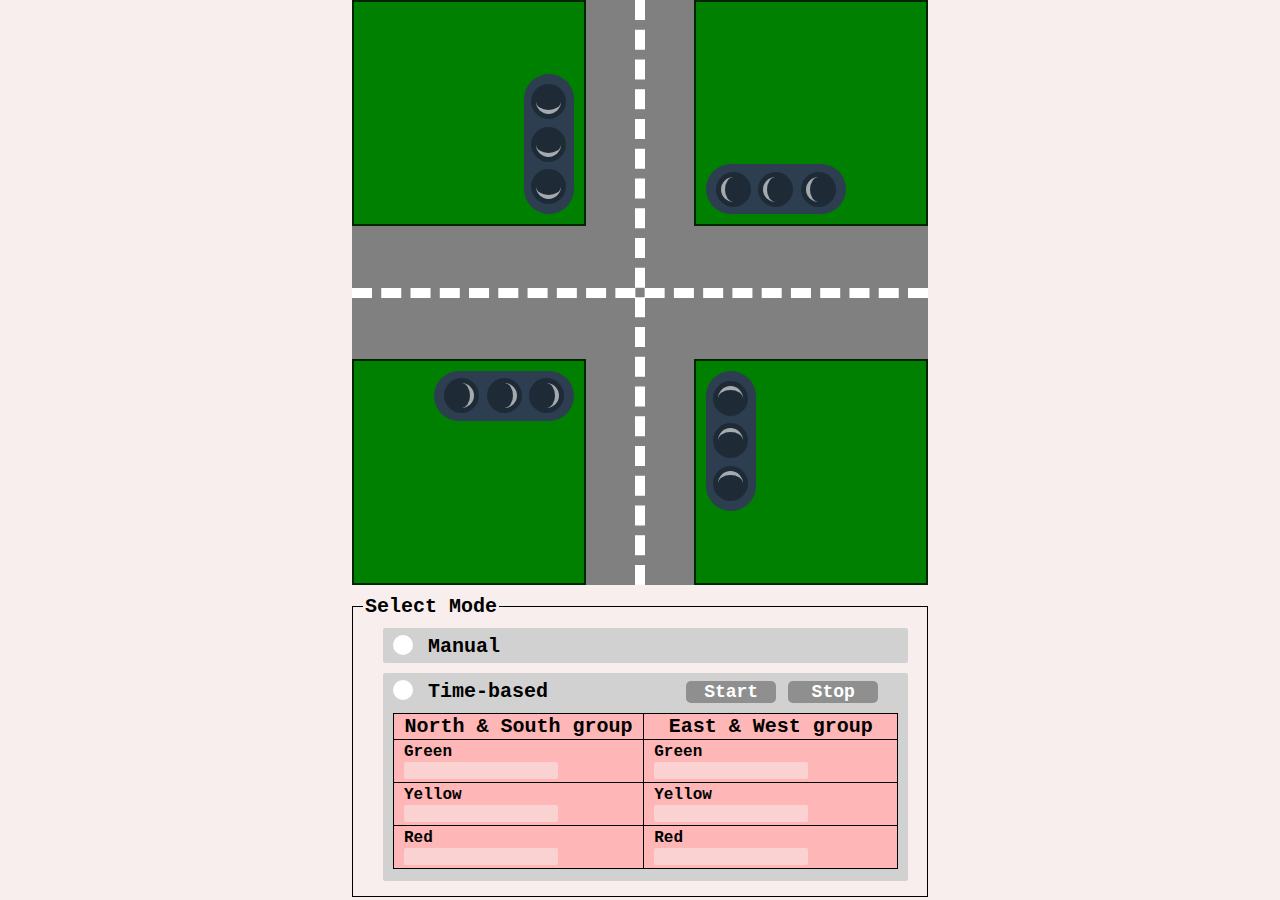
<file: index.html>
<!DOCTYPE html>

<html>
<title>Traffic-light</title>

<head>
   <link rel="stylesheet" type="text/css" href="trafficLight.css">
   <meta name="viewport" content="width=device-width, initial-scale=1">
   <script src="https://ajax.googleapis.com/ajax/libs/jquery/3.2.0/jquery.min.js"></script>
</head>

<body>
<a href="#" id="file_download" style="display: none;" download="">Download</a>
   <!-----------------------------------------
   -------------------------------------------
   ------ Component 1 (design of roads)-------
   -------------------------------------------
   ------------------------------------------>

   <div class="mainContainer">

      <!--leftTop light (light sequence _ 1)-->
      <div class="leftTop">
         <div class="container">
            <div class="circles1" id="redLeftTop" onclick="red_north_south_manual()"></div>
            <div class="circles1" id="yellowLeftTop" onclick="yellow_north_south_manual()"></div>
            <div class="circles1" id="greenLeftTop" onclick="green_north_south_manual()"></div>
         </div>
      </div>

      <!--rightTop light (light sequence _ 4)-->
      <div class="rightTop">
         <div class="container-two">
            <div class="circles2" id="redRightTop" onclick="red_east_west_manual()"></div>
            <div class="circles2" id="yellowRightTop" onclick="yellow_east_west_manual()"></div>
            <div class="circles2" id="greenRightTop" onclick="green_east_west_manual()"></div>
         </div>
      </div>

      <!--dividers horizontal-->
         <p class="leftRoad_GoLane" id="leftRoad_GoLane"></p>
      <div class="horizontalLine"></div>
         <p class="rightRoad_GoLane" id="rightRoad_GoLane"></p>

      <!--dividers vertical-->
         <p class="bottomRoad_GoLane" id="bottomRoad_GoLane"></p>
      <div class="verticalLine"></div>
         <p class="topRoad_GoLane" id="topRoad_GoLane"></p>

      <!--leftBottom light (light sequence _ 3)-->
      <div class="leftBottom">
         <div class="container-three">
            <div class="circles3" id="redLeftBottom" onclick="red_east_west_manual()"></div>
            <div class="circles3" id="yellowLeftBottom" onclick="yellow_east_west_manual()"></div>
            <div class="circles3" id="greenLeftBottom" onclick="green_east_west_manual()"></div>
         </div>
      </div>

      <!--rightBottom light (light sequence _ 2)-->
      <div class="rightBottom">
         <div class="container-four">
            <div class="circles4" id="redRightBottom" onclick="red_north_south_manual()"></div>
            <div class="circles4" id="yellowRightBottom" onclick="yellow_north_south_manual()"></div>
            <div class="circles4" id="greenRightBottom" onclick="green_north_south_manual()"></div>
         </div>
      </div>
   </div>

   <!-----------------------------------------
   -------------------------------------------
   ------ Component 2 (controler section)-----
   -------------------------------------------
   ------------------------------------------>

   <div class="controls">
      <fieldset>
         <legend>Select Mode</legend>
         <h3>Select Mode</h3>
         <div class="controlsSub1">

            <!--manual radio button-->
            <label class="cont">Manual
               <input type="radio" name="mode" value="manual" id="manual" onchange="manual_change()">
               <span class="checkmark"></span>
            </label>
         </div>
         <div class="controlsSub2">

            <!--timeBased radio button-->
            <label class="cont">Time-based
               <input type="radio" name="mode" value="timeBased" id="timeBased" onchange="time_based_change()">
               <span class="checkmark"></span>
            </label>

            <!--manual start-stop button-->
            <div class="buttons">
               <input type="button" name="start" value="Start" onclick="start_timeBased()" class="start" />
               <input type="button" name="stop" value="Stop" onclick="stop_timeBased()" class="stop" />
            </div>

            <!--table of custom time for timeBased mode-->
            <table>
               <tr>
                  <th>North & South group</th>
                  <th>East & West group</th>
               </tr>
               <tr>
                 <td>Green &nbsp;&nbsp;&nbsp;<input type="number" id="greenNS" class="tableText" onkeyup="sync_time()"/></td>
                 <td>Green &nbsp;&nbsp;&nbsp;<input type="number" id="greenEW" class="tableText" disabled/></td>
               </tr>
               <tr>
                  <td>Yellow &nbsp;&nbsp;<input type="number" id="yellowNS" class="tableText" onkeyup="sync_time()"/></td>
                  <td>Yellow &nbsp;&nbsp;<input type="number" id="yellowEW" class="tableText" disabled/></td>
               </tr>
               <tr>
                 <td>Red &nbsp;&nbsp;&nbsp;&nbsp; <input type="number" id="redNS" class="tableText" disabled/></td>
                 <td>Red &nbsp;&nbsp;&nbsp;&nbsp;&nbsp;<input type="number" id="redEW" class="tableText" disabled/></td>
               </tr>
            </table>
         </div>
      </fieldset>
   </div>
   <div id="snackbar"></div>
   <script type="text/javascript" src="myjavascript.js"></script>
</body>

</html>
</file>
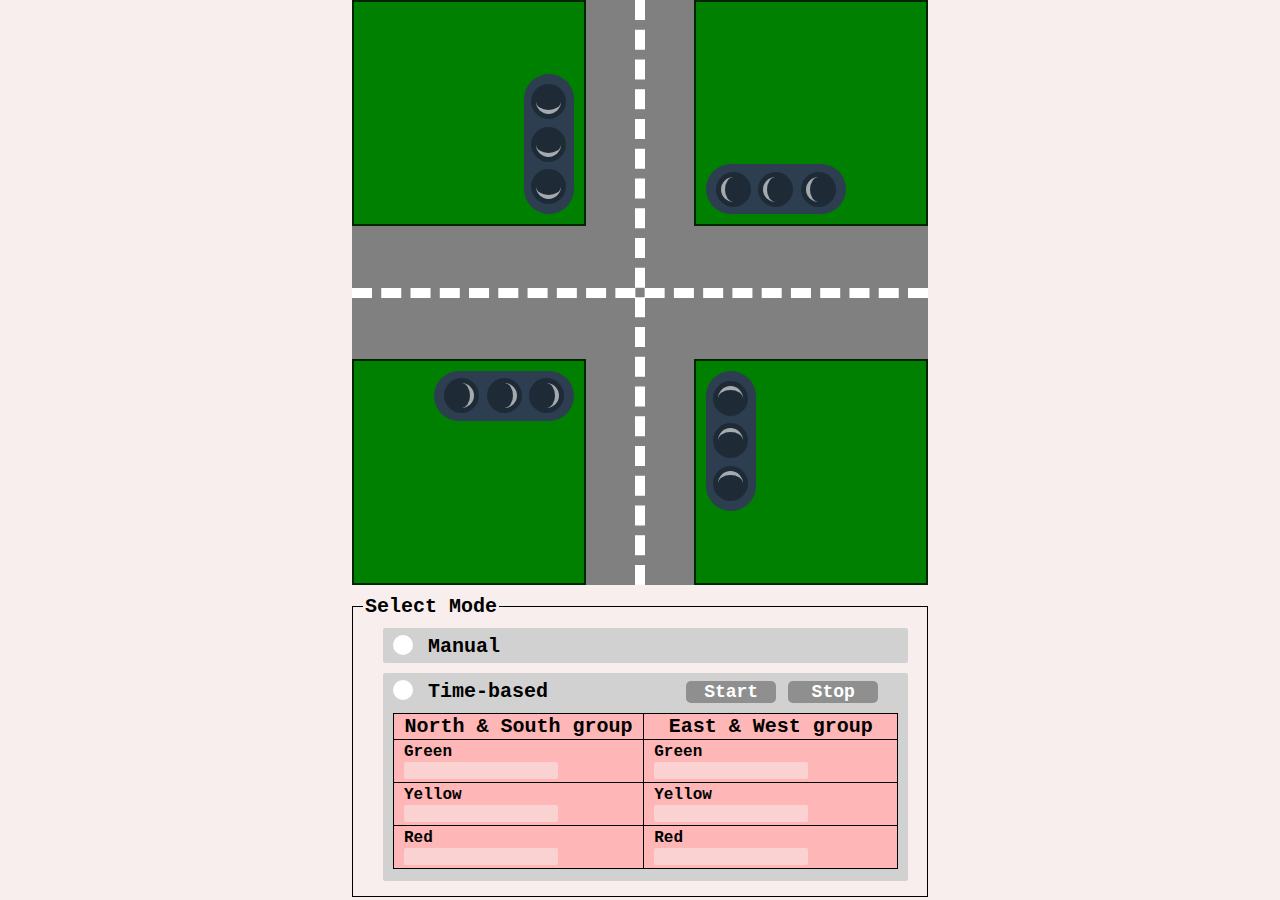
<file: trafficLight.html>
<!DOCTYPE html>

<html>
<title>Traffic-light</title>

<head>
   <link rel="stylesheet" type="text/css" href="trafficLight.css">
   <script src="https://ajax.googleapis.com/ajax/libs/jquery/3.2.0/jquery.min.js"></script>
</head>

<body>

   <!-----------------------------------------
   -------------------------------------------
   ------ Component 1 (design of roads)-------
   -------------------------------------------
   ------------------------------------------>

   <div class="mainContainer">

      <!--leftTop light (light sequence _ 1)-->
      <div class="leftTop">
         <div class="container">
            <div class="circles1" id="redLeftTop" onclick="red_north_south_manual()"></div>
            <div class="circles1" id="yellowLeftTop" onclick="yellow_north_south_manual()"></div>
            <div class="circles1" id="greenLeftTop" onclick="green_north_south_manual()"></div>
         </div>
      </div>

      <!--rightTop light (light sequence _ 4)-->
      <div class="rightTop">
         <div class="container-two">
            <div class="circles2" id="redRightTop" onclick="red_east_west_manual()"></div>
            <div class="circles2" id="yellowRightTop" onclick="yellow_east_west_manual()"></div>
            <div class="circles2" id="greenRightTop" onclick="green_east_west_manual()"></div>
         </div>
      </div>

      <!--dividers horizontal-->
         <p class="leftRoad_GoLane" id="leftRoad_GoLane"></p>
      <div class="horizontalLine"></div>
         <p class="rightRoad_GoLane" id="rightRoad_GoLane"></p>

      <!--dividers vertical-->
         <p class="bottomRoad_GoLane" id="bottomRoad_GoLane"></p>
      <div class="verticalLine"></div>
         <p class="topRoad_GoLane" id="topRoad_GoLane"></p>

      <!--leftBottom light (light sequence _ 3)-->
      <div class="leftBottom">
         <div class="container-three">
            <div class="circles3" id="redLeftBottom" onclick="red_east_west_manual()"></div>
            <div class="circles3" id="yellowLeftBottom" onclick="yellow_east_west_manual()"></div>
            <div class="circles3" id="greenLeftBottom" onclick="green_east_west_manual()"></div>
         </div>
      </div>

      <!--rightBottom light (light sequence _ 2)-->
      <div class="rightBottom">
         <div class="container-four">
            <div class="circles4" id="redRightBottom" onclick="red_north_south_manual()"></div>
            <div class="circles4" id="yellowRightBottom" onclick="yellow_north_south_manual()"></div>
            <div class="circles4" id="greenRightBottom" onclick="green_north_south_manual()"></div>
         </div>
      </div>
   </div>

   <!-----------------------------------------
   -------------------------------------------
   ------ Component 2 (controler section)-----
   -------------------------------------------
   ------------------------------------------>

   <div class="controls">
      <fieldset>
         <legend>Select Mode</legend>
         <h3>Select Mode</h3>
         <div class="controlsSub1">

            <!--manual radio button-->
            <label class="cont">Manual
               <input type="radio" name="mode" value="manual" id="manual" onchange="manual_change()">
               <span class="checkmark"></span>
            </label>
         </div>
         <div class="controlsSub2">

            <!--timeBased radio button-->
            <label class="cont">Time-based
               <input type="radio" name="mode" value="timeBased" id="timeBased" onchange="time_based_change()">
               <span class="checkmark"></span>
            </label>

            <!--manual start-stop button-->
            <div class="buttons">
               <input type="button" name="start" value="Start" onclick="start_timeBased()" class="start" />
               <input type="button" name="stop" value="Stop" onclick="stop_timeBased()" class="stop" />
            </div>

            <!--table of custom time for timeBased mode-->
            <table>
               <tr>
                  <th>North & South group</th>
                  <th>East & West group</th>
               </tr>
               <tr>
                 <td>Green &nbsp;&nbsp;&nbsp;<input type="number" id="greenNS" class="tableText" onkeyup="sync_time()"/></td>
                 <td>Green &nbsp;&nbsp;&nbsp;<input type="number" id="greenEW" class="tableText" disabled/></td>
               </tr>
               <tr>
                  <td>Yellow &nbsp;&nbsp;<input type="number" id="yellowNS" class="tableText" onkeyup="sync_time()"/></td>
                  <td>Yellow &nbsp;&nbsp;<input type="number" id="yellowEW" class="tableText" disabled/></td>
               </tr>
               <tr>
                 <td>Red &nbsp;&nbsp;&nbsp;&nbsp; <input type="number" id="redNS" class="tableText" disabled/></td>
                 <td>Red &nbsp;&nbsp;&nbsp;&nbsp;&nbsp;<input type="number" id="redEW" class="tableText" disabled/></td>
               </tr>
            </table>
         </div>
      </fieldset>
   </div>
   <div id="snackbar"></div>
   <script type="text/javascript" src="myjavascript.js"></script>
</body>

</html>
</file>
<file: trafficLight.css>
body {
   margin: 0;
   height: 100vh;
   overflow: hidden;
   padding: 0;
   background-color: #f8eeee;
   font-family: 'Courier New';
   font-weight: 600;
}

.mainContainer {
   position: relative;
   width: 100vw;
   height: 65vh;
   margin: auto;
   box-sizing: border-box;
   background-color: gray;
}

.leftTop {
   border: 2px solid #012401;
   position: absolute;
   background-color: green;
   width: 38%;
   height: 36%;
}

.rightTop {
   border: 2px solid #012401;
   right: 0;
   position: absolute;
   background-color: green;
   width: 38%;
   height: 36%;
}

.leftBottom {
   position: absolute;
   border: 2px solid #012401;
   background-color: green;
   width: 38%;
   height: 36%;
   bottom: 0;
}

.rightBottom {
   position: absolute;
   border: 2px solid #012401;
   background-color: green;
   width: 38%;
   height: 36%;
   bottom: 0;
   right: 0;
}

.horizontalLine {
   width: 100%;
   position: absolute;
   top: 50%;
   transform: translateY(-50%);
   border-top: 10px dashed white;
   box-sizing: border-box;
}

.verticalLine {
   height: 100%;
   position: absolute;
   left: 50%;
   transform: translateX(-50%);
   border-left: 10px dashed white;
   box-sizing: border-box;
}

.container {
   width: 120px;
   height: 30px;
   right: 10px;
   bottom: 10px;
   display: flex;
   transform: rotate(90deg);
   transform-origin: 115px;
   position: absolute;
   direction: rtl;
   align-items: center;
   justify-content: space-between;
   flex-direction: row;
   padding: 10px;
   background-color: #2c3e50;
   border-radius: 50px;
}

.container-two {
   width: 120px;
   height: 30px;
   position: absolute;
   margin-left: 10px;
   bottom: 10px;
   display: flex;
   align-items: center;
   margin-top: 130px;
   justify-content: space-between;
   flex-direction: row;
   padding: 10px;
   background-color: #2c3e50;
   border-radius: 50px;
}

.container-four {
   width: 30px;
   height: 120px;
   left: 10px;
   top: 10px;
   display: flex;
   position: absolute;
   align-items: center;
   justify-content: space-between;
   flex-direction: column;
   padding: 10px;
   background-color: #2c3e50;
   border-radius: 50px;
}

.container-three {
   width: 120px;
   height: 30px;
   position: absolute;
   margin-left: 10px;
   top: 10px;
   right: 10px;
   direction: rtl;
   display: flex;
   align-items: center;
   justify-content: space-between;
   flex-direction: row;
   padding: 10px;
   background-color: #2c3e50;
   border-radius: 50px;
}

.leftRoad_GoLane,
.rightRoad_GoLane,
.topRoad_GoLane,
.bottomRoad_GoLane {
   position: absolute;
   background-color: #00000050;
   color: #ffffff90;
   padding: 3px 5px;
   border-radius: 4px;
   text-align: center;
   margin: 0;
   visibility: hidden;
   letter-spacing: 1px;
   font-family: 'Bahnschrift Condensed';
   font-weight: 300;
}

.leftRoad_GoLane {
   position: absolute;
   display: inline-block;
   transform: rotate(90deg);
   top: 40%;
   left: 32%;
}

.rightRoad_GoLane {
   position: absolute;
   display: inline-block;
   transform: rotate(270deg);
   bottom: 40%;
   right: 32%;
}

.bottomRoad_GoLane {
   position: absolute;
   display: inline-block;
   bottom: 29%;
   left: 40.5%;
}

.topRoad_GoLane {
   position: absolute;
   display: inline-block;
   transform: rotate(180deg);
   top: 29%;
   right: 40.5%;
}


.circles1,
.circles2,
.circles3,
.circles4 {
   width: 35px;
   height: 35px;
   background-color: rgba(0, 0, 0, 0.3);
   border-radius: 50px;
   position: relative;
}

.circles1:after,
.circles2:after,
.circles3:after,
.circles4:after {
   content: '';
   width: 25px;
   height: 25px;
   position: absolute;
   border-radius: 50px;
}

.circles1:after {
   top: 5px;
   right: 5px;
   border-right: 4px solid rgba(255, 255, 255, 0.6);
}

.circles2:after {
   top: 5px;
   left: 5px;
   border-left: 4px solid rgba(255, 255, 255, 0.6);
}

.circles3:after {
   top: 5px;
   right: 5px;
   border-right: 4px solid rgba(255, 255, 255, 0.6);
}

.circles4:after {
   top: 5px;
   left: 5px;
   border-top: 4px solid rgba(255, 255, 255, 0.6);
}


.circles1.red,
.circles2.red,
.circles3.red,
.circles4.red {
   background-color: #c0392b;
   box-shadow: 0 0 20px 5px #c0392b;
}

.circles1.yellow,
.circles2.yellow,
.circles3.yellow,
.circles4.yellow {
   background-color: #f1c40f;
   box-shadow: 0 0 20px 5px #f1c40f;
}

.circles1.green,
.circles2.green,
.circles3.green,
.circles4.green {
   background-color: #2ecc71;
   box-shadow: 0 0 20px 5px #2ecc71;
}

.controls {
   margin: auto;
   overflow: hidden;
   height: 35vh;
   font-size: 20px;
   width: 100vw;
   box-sizing: border-box;
}

.red {
   transition: 0.05s;
   color: red;
}

.yellow {
   transition: 0.05s;
   color: yellow;
}

.green {
   transition: 0.05s;
   color: green;
}

fieldset {
   margin: 0;
   border: 0;
   height: 100%;
   padding: 0;
}

#stopManual {
   right: 30px;
   position: absolute;
}

legend {
   display: none;
}

.controlsSub1,
.controlsSub2 {
   width: 94.8%;
   border-radius: 2px;
   padding: 7px 10px;
   box-sizing: border-box;
   position: relative;
   height: 35px;
   margin-bottom: 5px;
   margin: 0px 20px 10px 20px;
   background-color: #d1d1d1;
}

/* The snackbar - position it at the bottom and in the middle of the screen */
#snackbar {
   visibility: hidden;
   min-width: 200px;
   margin-left: 10px;
   background-color: #333;
   color: #fff;
   text-align: center;
   border-radius: 2px;
   position: fixed;
   padding: 16px;
   z-index: 1;
   top: 10px;
   //left: 50%;
   right: 10px;
}

#snackbar.show {
   visibility: visible;
   -webkit-animation: fadein 0.5s, fadeout 0.5s 2.5s;
   animation: fadein 0.5s, fadeout 0.5s 2.5s;
}

/* Animations to fade the snackbar in and out */
@-webkit-keyframes fadein {
   from {
      right: -300px;
      opacity: 0;
   }

   to {
      right: 0;
      opacity: 1;
   }
}

@keyframes fadein {
   from {
      right: -300px;
      opacity: 0;
   }

   to {
      right: 0;
      opacity: 1;
   }
}

@-webkit-keyframes fadeout {
   from {
      right: 0;
      opacity: 1;
   }

   to {
      right: -300px;
      opacity: 0;
   }
}

@keyframes fadeout {
   from {
      right: 0;
      opacity: 1;
   }

   to {
      right: -300px;
      opacity: 0;
   }
}

.controlsSub2 {
   height: auto;
   margin: 10px 20px 10px 20px;
   padding-bottom: 0;
}

h3 {
   margin: 10px 20px;
}

.radio {
   margin: 8px;
   display: inline-block;
}

.controlsSub1 p,
.controlsSub2 p {
   margin: 0;
   display: inline-block;
}

.buttons {
   position: relative;
   float: right;
   margin-right: 20px;
   padding-bottom: 10px;
   display: inline-block;
}

.start,
.stop {
   border: none;
   border-radius: 5px;
   font-size: 18px;
   color: #fff;
   font-weight: 900;
   background-color: #00000050;
   padding: auto 10px;
   font-family: 'Courier New';
   width: 90px;
}

.cont {
   display: inline-block;
   position: relative;
   padding-left: 35px;
   margin-bottom: 12px;
   cursor: pointer;
   font-size: 20px;
   -webkit-user-select: none;
   -moz-user-select: none;
   -ms-user-select: none;
   user-select: none;
}

/* Hide the browser's default radio button */
.cont input {
   position: absolute;
   opacity: 0;
   cursor: pointer;
}

/* Create a custom radio button */
.checkmark {
   position: absolute;
   top: 0;
   left: 0;
   height: 20px;
   width: 20px;
   background-color: #fff;
   border-radius: 50%;
}

/* On mouse-over, add a grey background color */
.cont:hover input ~ .checkmark {
   background-color: #eee;
}

/* When the radio button is checked, add a blue background */
.cont input:checked ~ .checkmark {
   background-color: #2196F3;
}

/* Create the indicator (the dot/circle - hidden when not checked) */
.checkmark:after {
   content: "";
   position: absolute;
   display: none;
}

/* Show the indicator (dot/circle) when checked */
.cont input:checked ~ .checkmark:after {
   display: block;
}

/* Style the indicator (dot/circle) */
.cont .checkmark:after {
   top: 6.5px;
   left: 6px;
   width: 8px;
   height: 8px;
   border-radius: 50%;
   background: white;
}

.start:hover,
.stop:hover {
   background-color: #00000080;
}

table {
   width: 100%;
   text-align: center;
   height: auto;
   background-color: #ffb6b6;
   position: relative;
   margin-top: 10px;
   bottom: 12px;
   border-collapse: collapse;
   box-sizing: border-box;
   overflow: hidden;
}

td {
   text-align: left;
   padding: 3px 10px;
   font-size: 0.8em;
}

th {
   font-size: 1em;
}

input[type=number] {
   border: none;
   height: 15px;
   width: 50%;
   border-radius: 2px;
   background-color: #f8eeee80;
   font-family: 'Courier New';
   font-weight: 900;
}

input[type=number]:focus {
   border: 1px solid blue;
}

input[type=number]::-webkit-outer-spin-button,
input[type=number]::-webkit-inner-spin-button {
   -webkit-appearance: none;
   margin: 0;
}

/* Firefox */
input[type=number] {
   -moz-appearance: textfield;
}

table,
td,
tr,
th {
   border: 1px solid black;
}

@media only screen and (min-width: 800px) {

   .rightBottom,
   .leftTop,
   .leftBottom,
   .rightTop {
      width: 40%;
      height: 38%;
   }

   .mainContainer {
      width: 45vw;
   }

   .controls {
      width: 45vw;
   }

   fieldset {
      display: block;
      border: 1px solid black;
      height: auto;
      margin: auto;
      padding: 10px;
      padding-bottom: 5px;
      margin-top: 10px;
   }

   input[type=number] {
      width: 150px;
   }

   legend {
      display: block;
   }

   h3 {
      display: none;
   }

   .leftRoad_GoLane {
      top: 41%;
      left: 32%;
   }

   .rightRoad_GoLane {
      bottom: 41%;
      right: 32%;
   }

   .bottomRoad_GoLane {
      bottom: 29%;
      left: 41.5%;
   }

   .topRoad_GoLane {
      top: 29%;
      right: 41.5%;
   }

}
</file>
